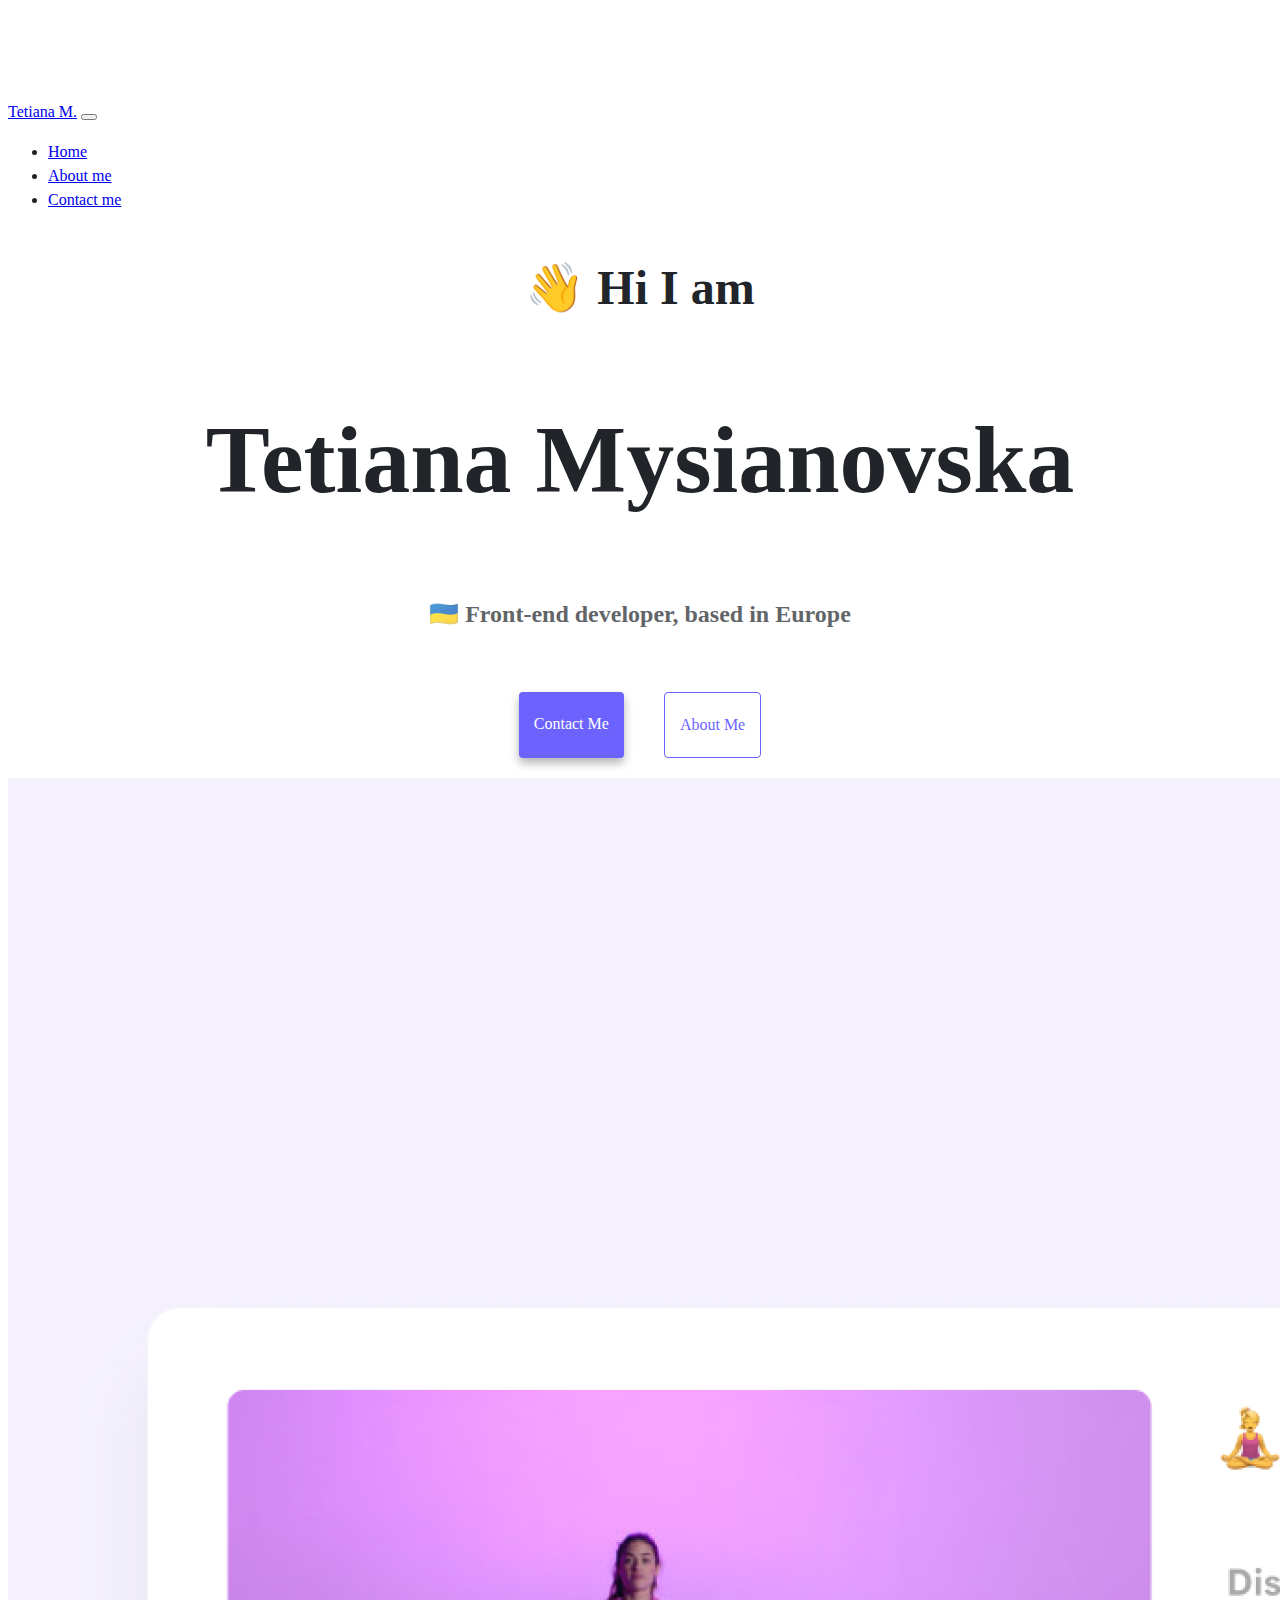
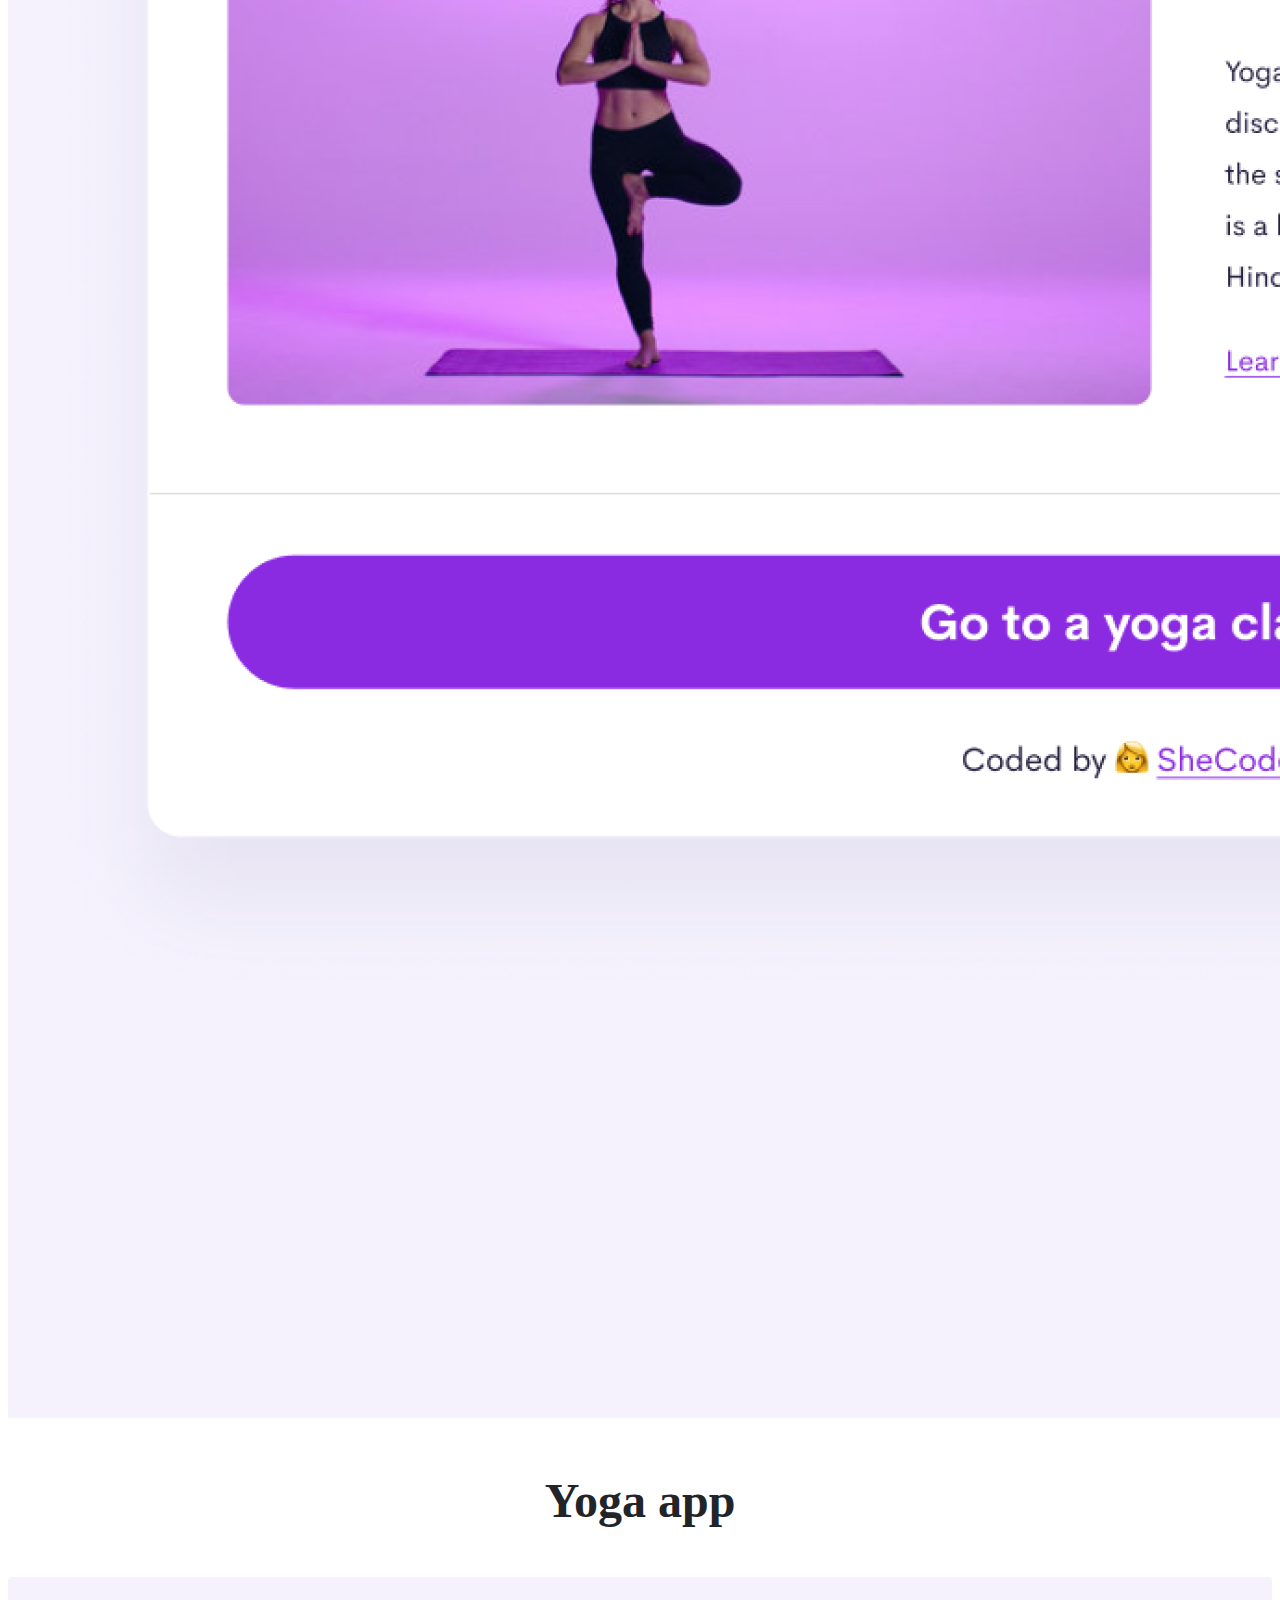
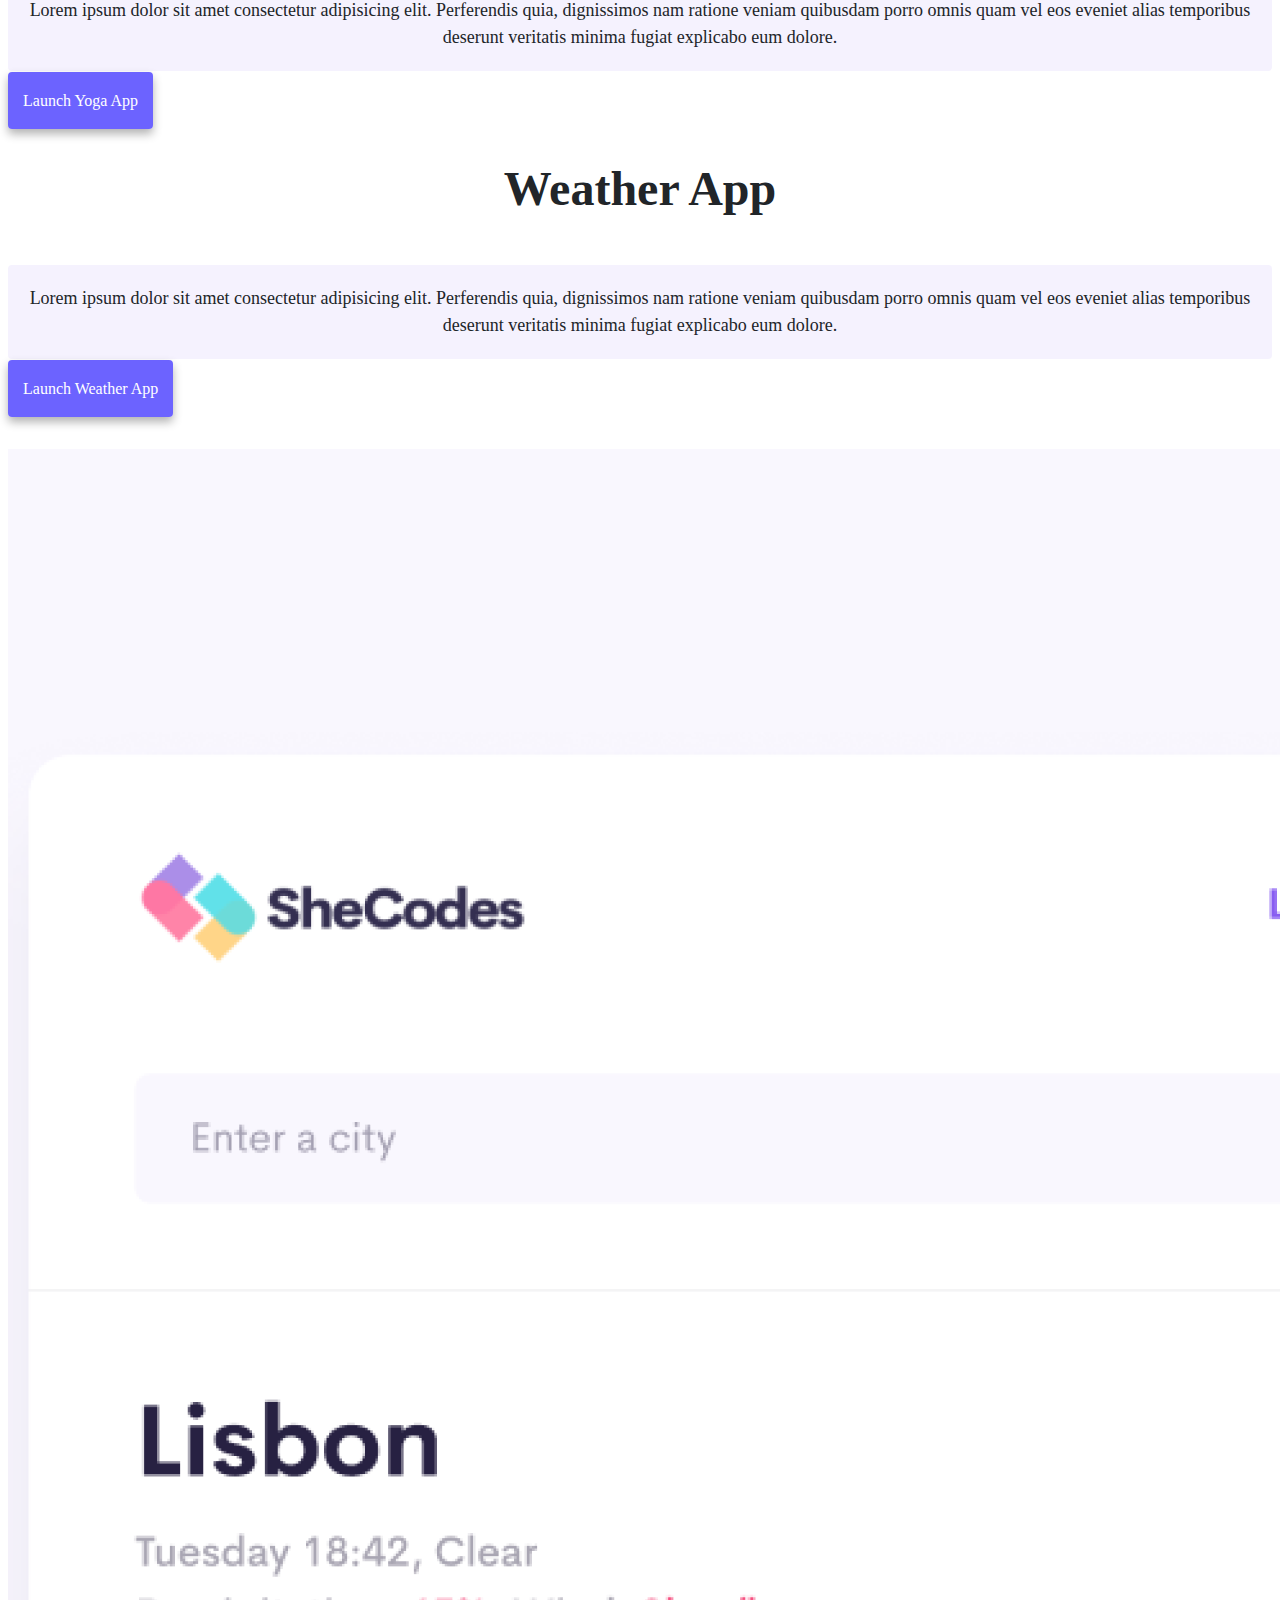
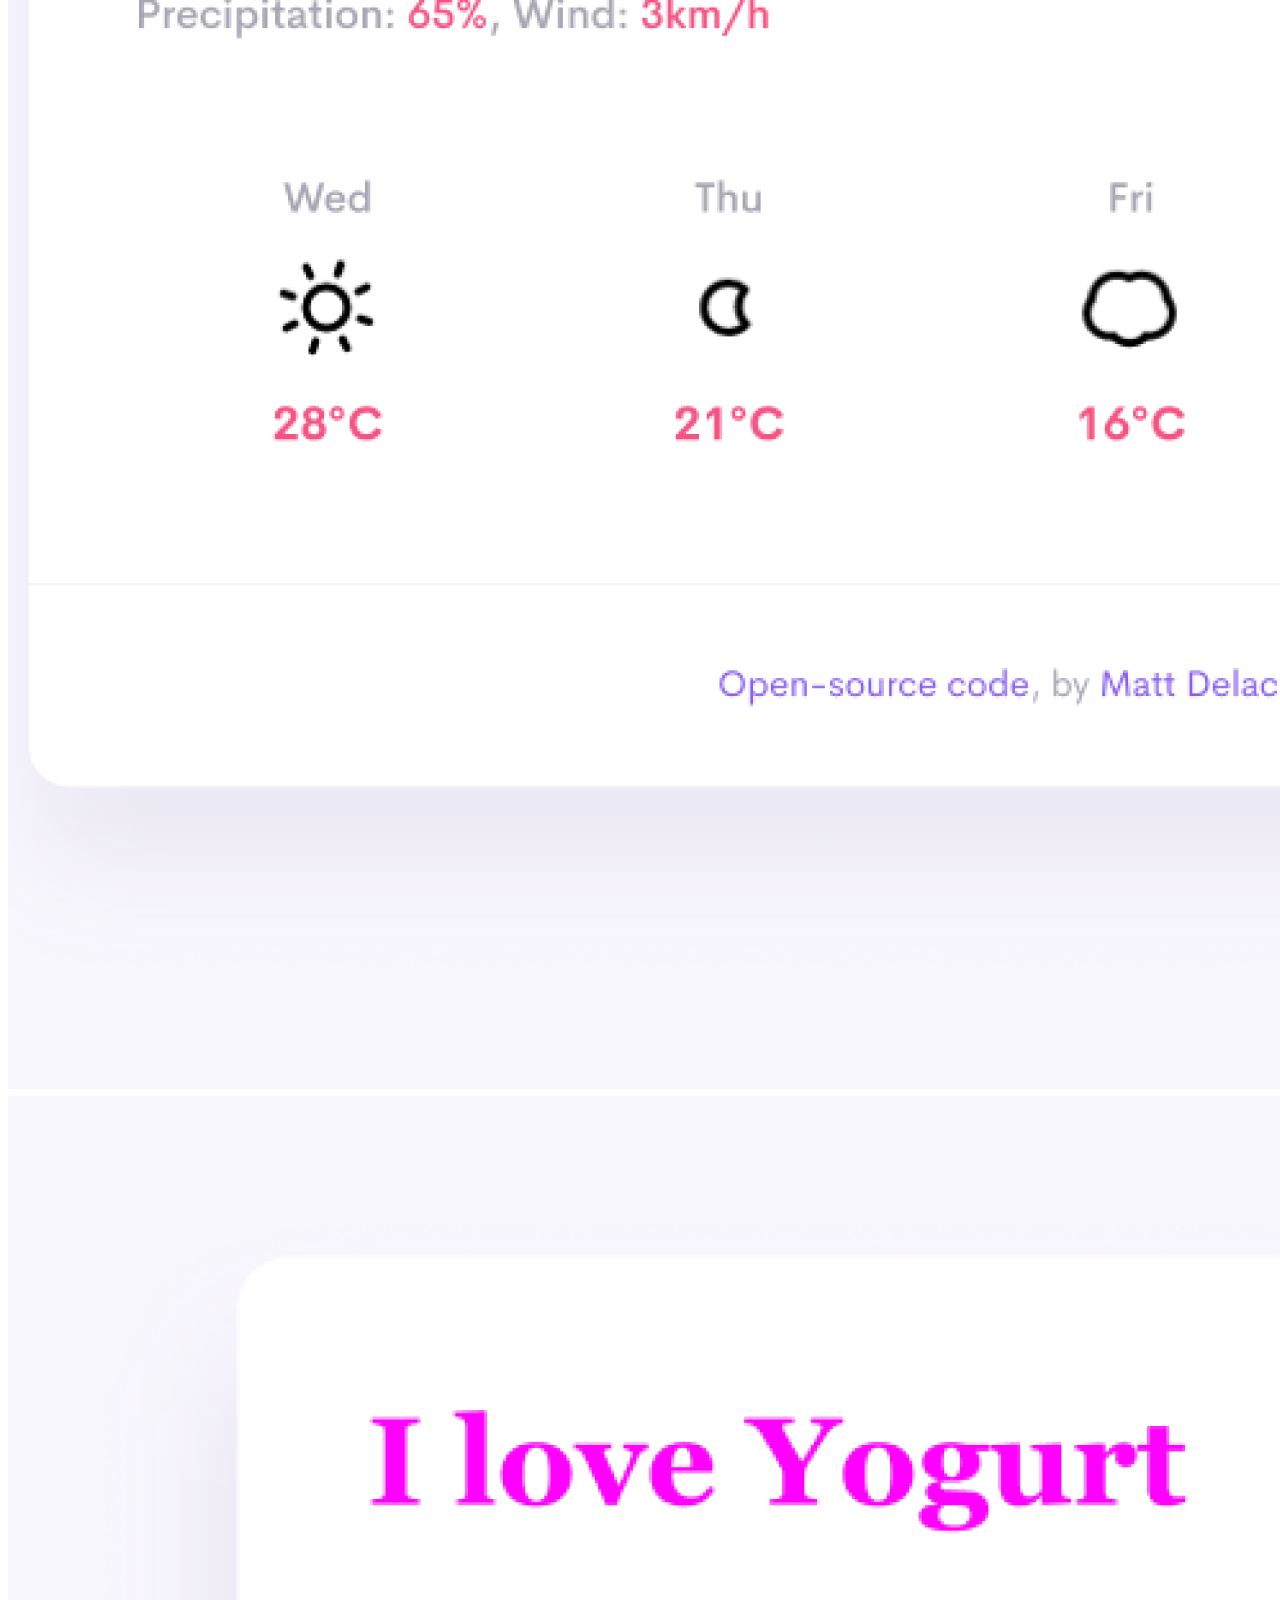
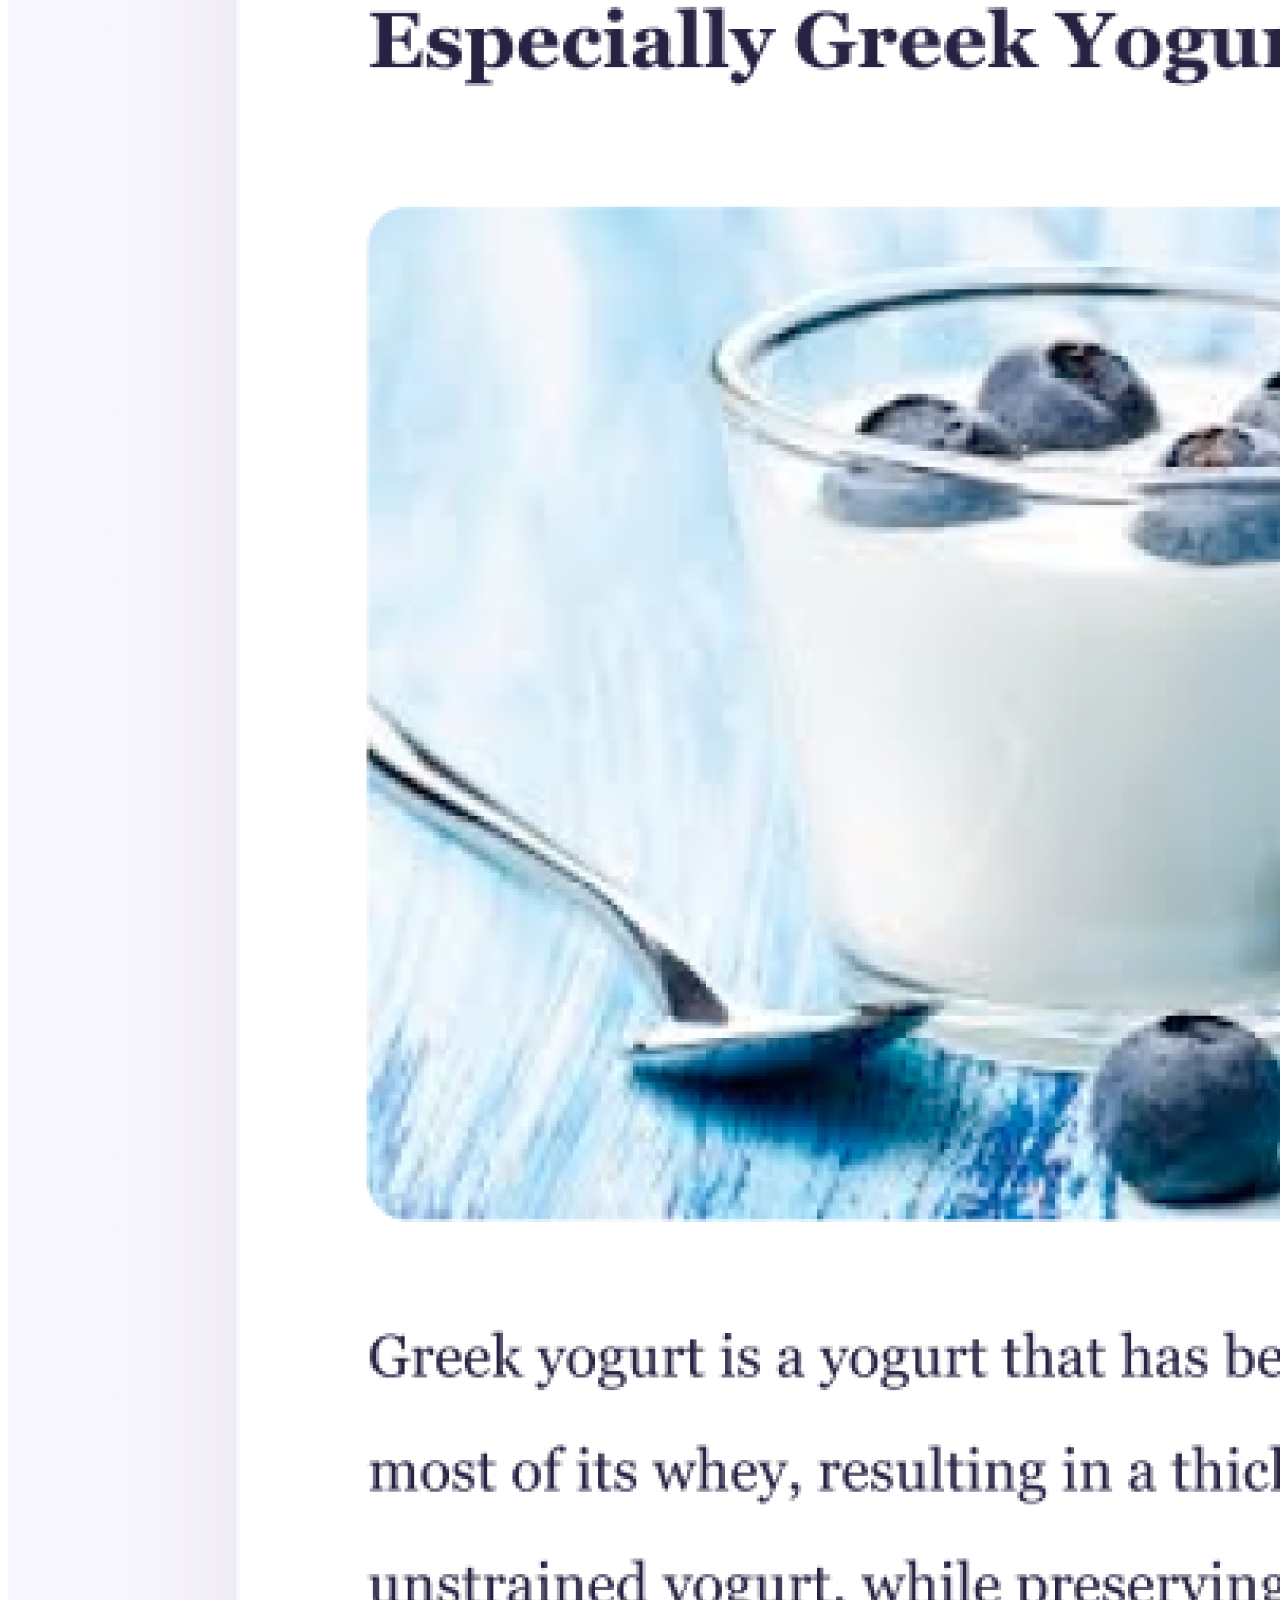
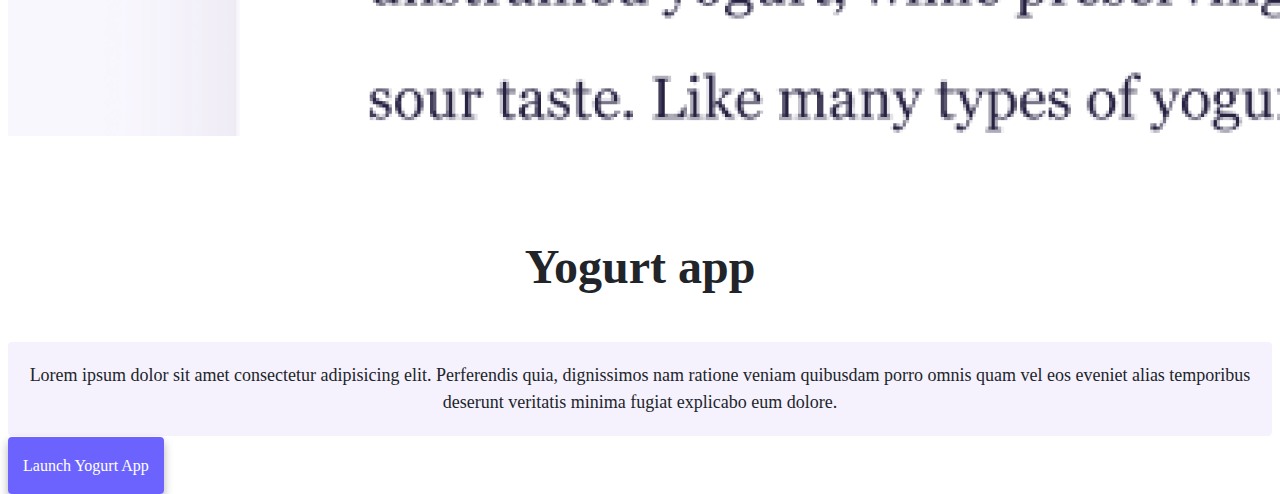
<file: index.html>
<!DOCTYPE html>
<html lang="en">

<head>
    <meta charset="UTF-8" />
    <meta http-equiv="X-UA-Compatible" content="IE=edge" />
    <meta name="viewport" content="width=device-width, initial-scale=1.0" />
    <meta name="description" content="This is a web page I builded as a part of my Code learning">
    <link href="https://cdn.jsdelivr.net/npm/bootstrap@5.3.2/dist/css/bootstrap.min.css" rel="stylesheet"
        integrity="sha384-T3c6CoIi6uLrA9TneNEoa7RxnatzjcDSCmG1MXxSR1GAsXEV/Dwwykc2MPK8M2HN" crossorigin="anonymous" />
    <script src="https://cdn.jsdelivr.net/npm/bootstrap@5.3.2/dist/js/bootstrap.bundle.min.js"
        integrity="sha384-C6RzsynM9kWDrMNeT87bh95OGNyZPhcTNXj1NW7RuBCsyN/o0jlpcV8Qyq46cDfL"
        crossorigin="anonymous"></script>
    <title>My web page - Tetiana M.</title>
    <link rel="stylesheet" href="style.css" />
</head>

<body>
    <nav class="navbar navbar-expand-lg bg-body-tertiary fixed-top">
        <div class="container-fluid">
            <a class="navbar-brand" href="index.html">Tetiana M.</a>
            <button class="navbar-toggler" type="button" data-bs-toggle="collapse" data-bs-target="#navbarNav"
                aria-controls="navbarNav" aria-expanded="false" aria-label="Toggle navigation">
                <span class="navbar-toggler-icon"></span>
            </button>
            <div class="collapse navbar-collapse" id="navbarNav">
                <ul class="navbar-nav">
                    <li class="nav-item">
                        <a class="nav-link active" aria-current="page" href="index.html">Home</a>
                    </li>
                    <li class="nav-item">
                        <a class="nav-link" href="about.html">About me</a>
                    </li>
                    <li class="nav-item">
                        <a class="nav-link" href="about.html#contact">Contact me</a>
                    </li>
                </ul>
            </div>
        </div>
    </nav>
    <h2>👋 Hi I am</h2>
    <h1>Tetiana Mysianovska</h1>
    <h3>🇺🇦 Front-end developer, based in Europe</h3>
    <div class="navigation-links">
        <a href="about.html#contact" class="contact-link" title="Contact button">Contact me</a>
        <a href="about.html" class="about-link" title="About page">About me</a>
    </div>
    <div class="container">
        <div class="row">
            <div class="col-md-6">
                <img src="images/yoga.png" class="img-fluid rounded d-none d-lg-block" alt="an app about yoga" />
            </div>
            <div class="col-md-6">
                <h2 class="mb-3">Yoga app</h2>
                <p>
                    Lorem ipsum dolor sit amet consectetur adipisicing elit. Perferendis
                    quia, dignissimos nam ratione veniam quibusdam porro omnis quam vel
                    eos eveniet alias temporibus deserunt veritatis minima fugiat
                    explicabo eum dolore.
                </p>
                <div class="mt-5">
                    <a href="#" class="primary-link" title="go to yoga app">Launch Yoga App</a>
                </div>
            </div>
        </div>
        <div class="row mt-5">
            <div class="col-md-6">
                <h2 class="mb-3">Weather App</h2>
                <p>
                    Lorem ipsum dolor sit amet consectetur adipisicing elit. Perferendis
                    quia, dignissimos nam ratione veniam quibusdam porro omnis quam vel
                    eos eveniet alias temporibus deserunt veritatis minima fugiat
                    explicabo eum dolore.
                </p>
                <div class="mb-5 mt-5">
                    <a href="#" class="primary-link" title="go to weather app">Launch Weather App</a>
                </div>
            </div>
            <div class="col-md-6">
                <img src="images/weather.png" class="img-fluid rounded d-none d-lg-block" alt="weather app" />
            </div>
        </div>
        <div class="row mt-5">
            <div class="col-md-6">
                <img src="images/yogurt.png" class="img-fluid rounded d-none d-lg-block mb-5"
                    alt="an app about yogurt" />
            </div>
            <div class="col-md-6">
                <h2 class="mb-3">Yogurt app</h2>
                <p>
                    Lorem ipsum dolor sit amet consectetur adipisicing elit. Perferendis
                    quia, dignissimos nam ratione veniam quibusdam porro omnis quam vel
                    eos eveniet alias temporibus deserunt veritatis minima fugiat
                    explicabo eum dolore.
                </p>
                <div class="mt-5">
                    <a href="#" class="primary-link mb-5" title="go to yogurt app">Launch Yogurt App</a>
                </div>
            </div>
        </div>
    </div>
</body>

</html>
</file>
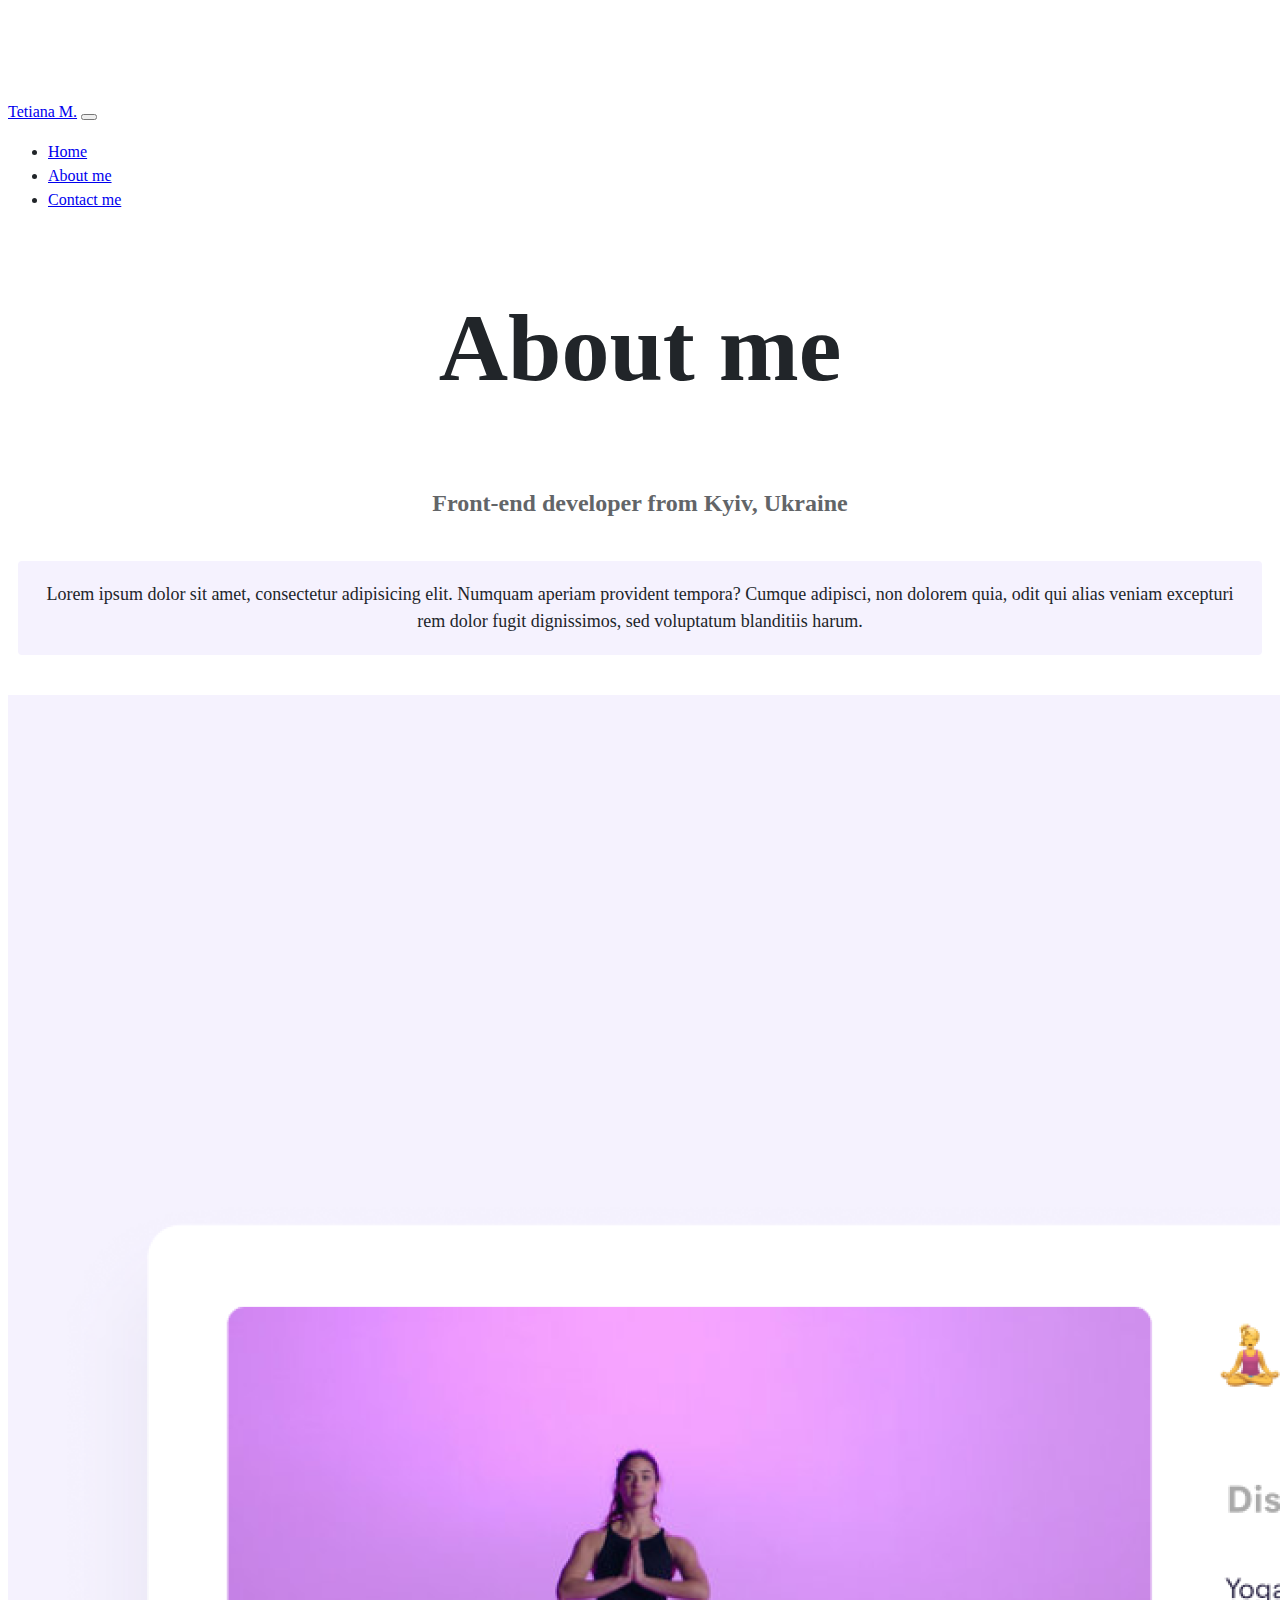
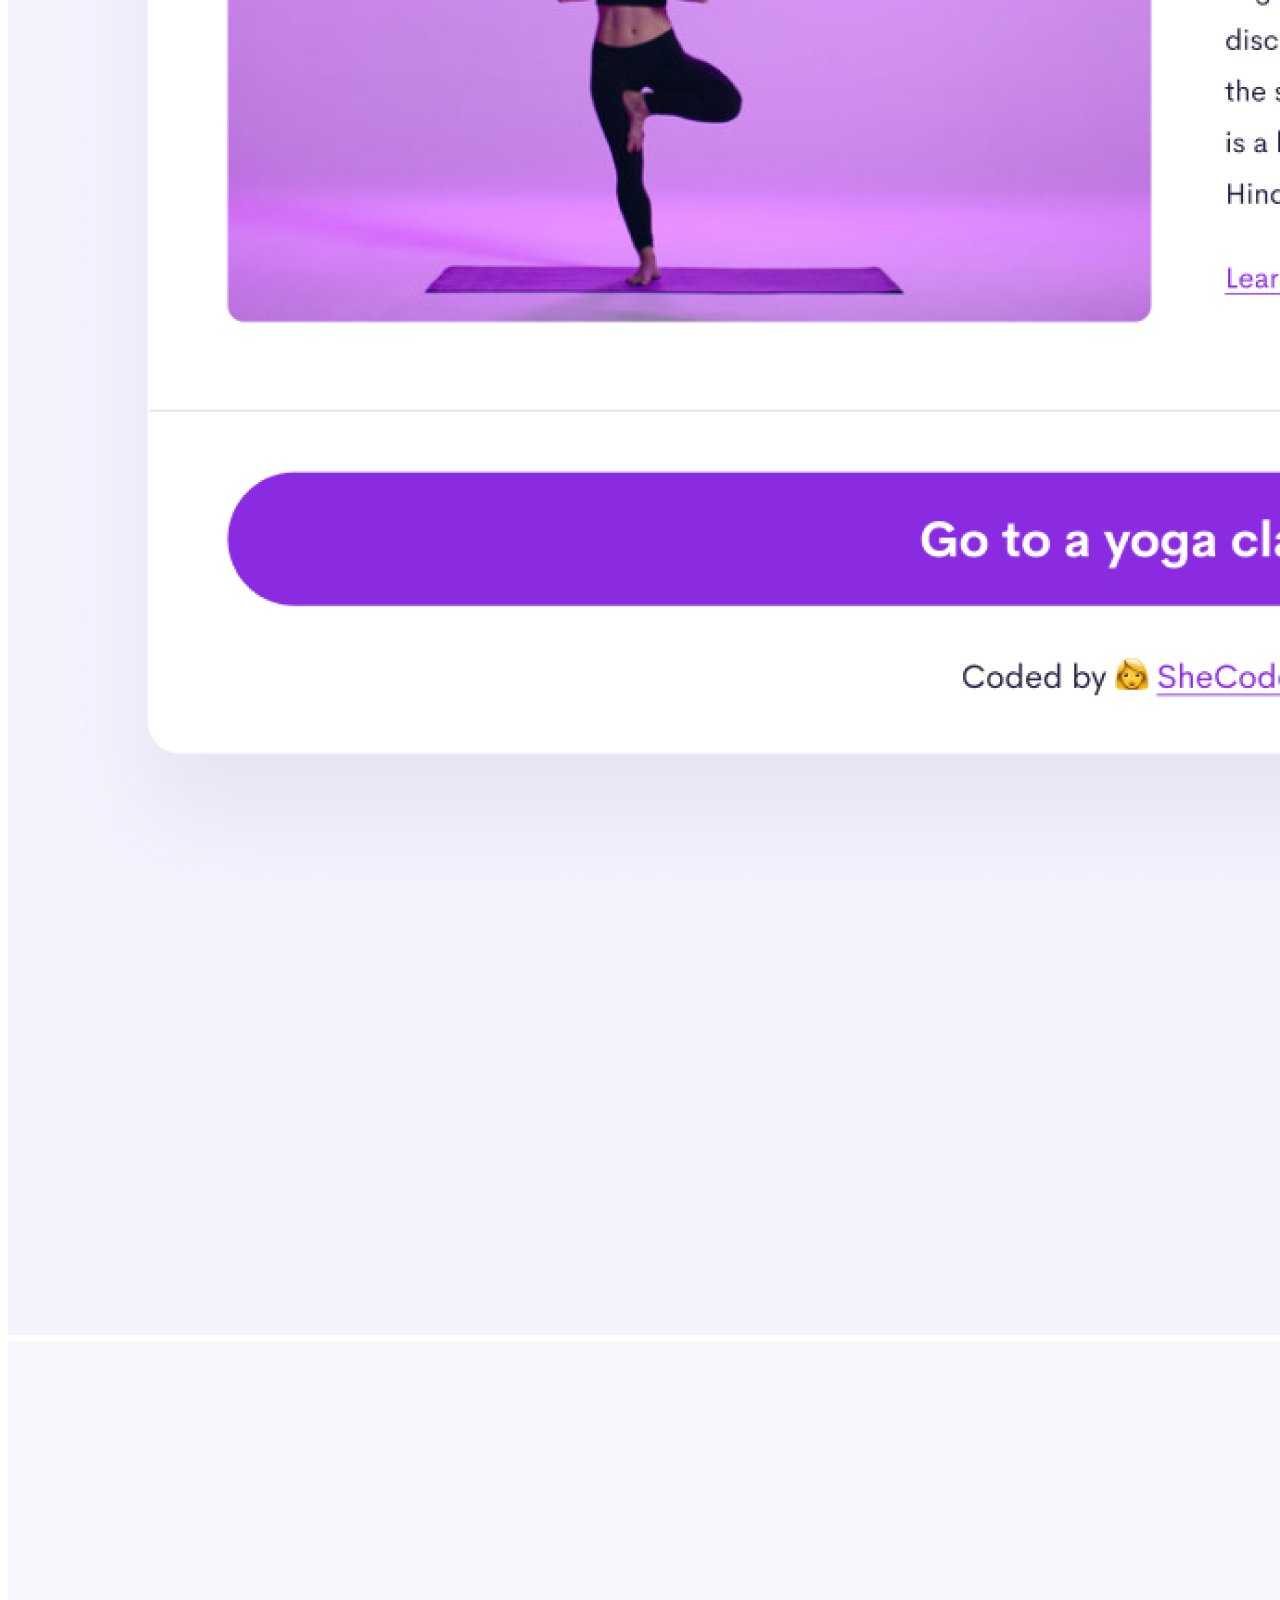
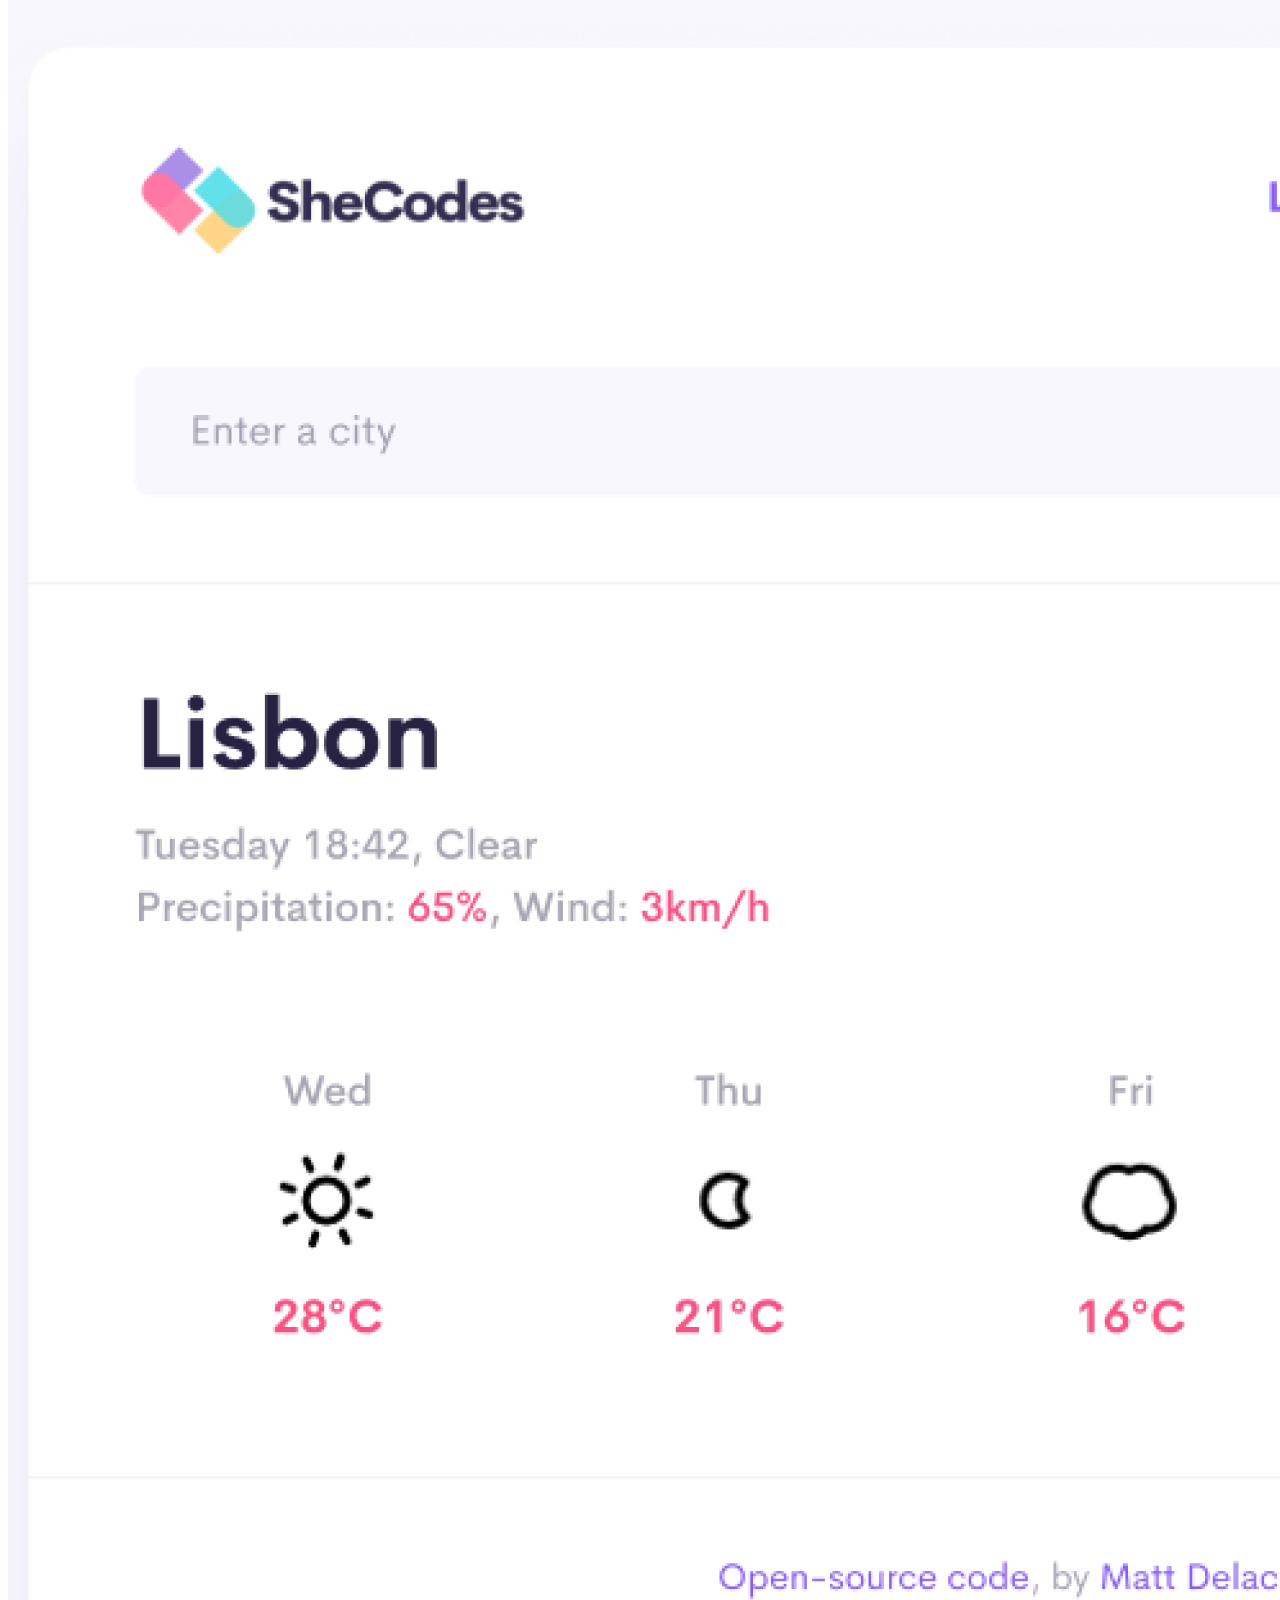
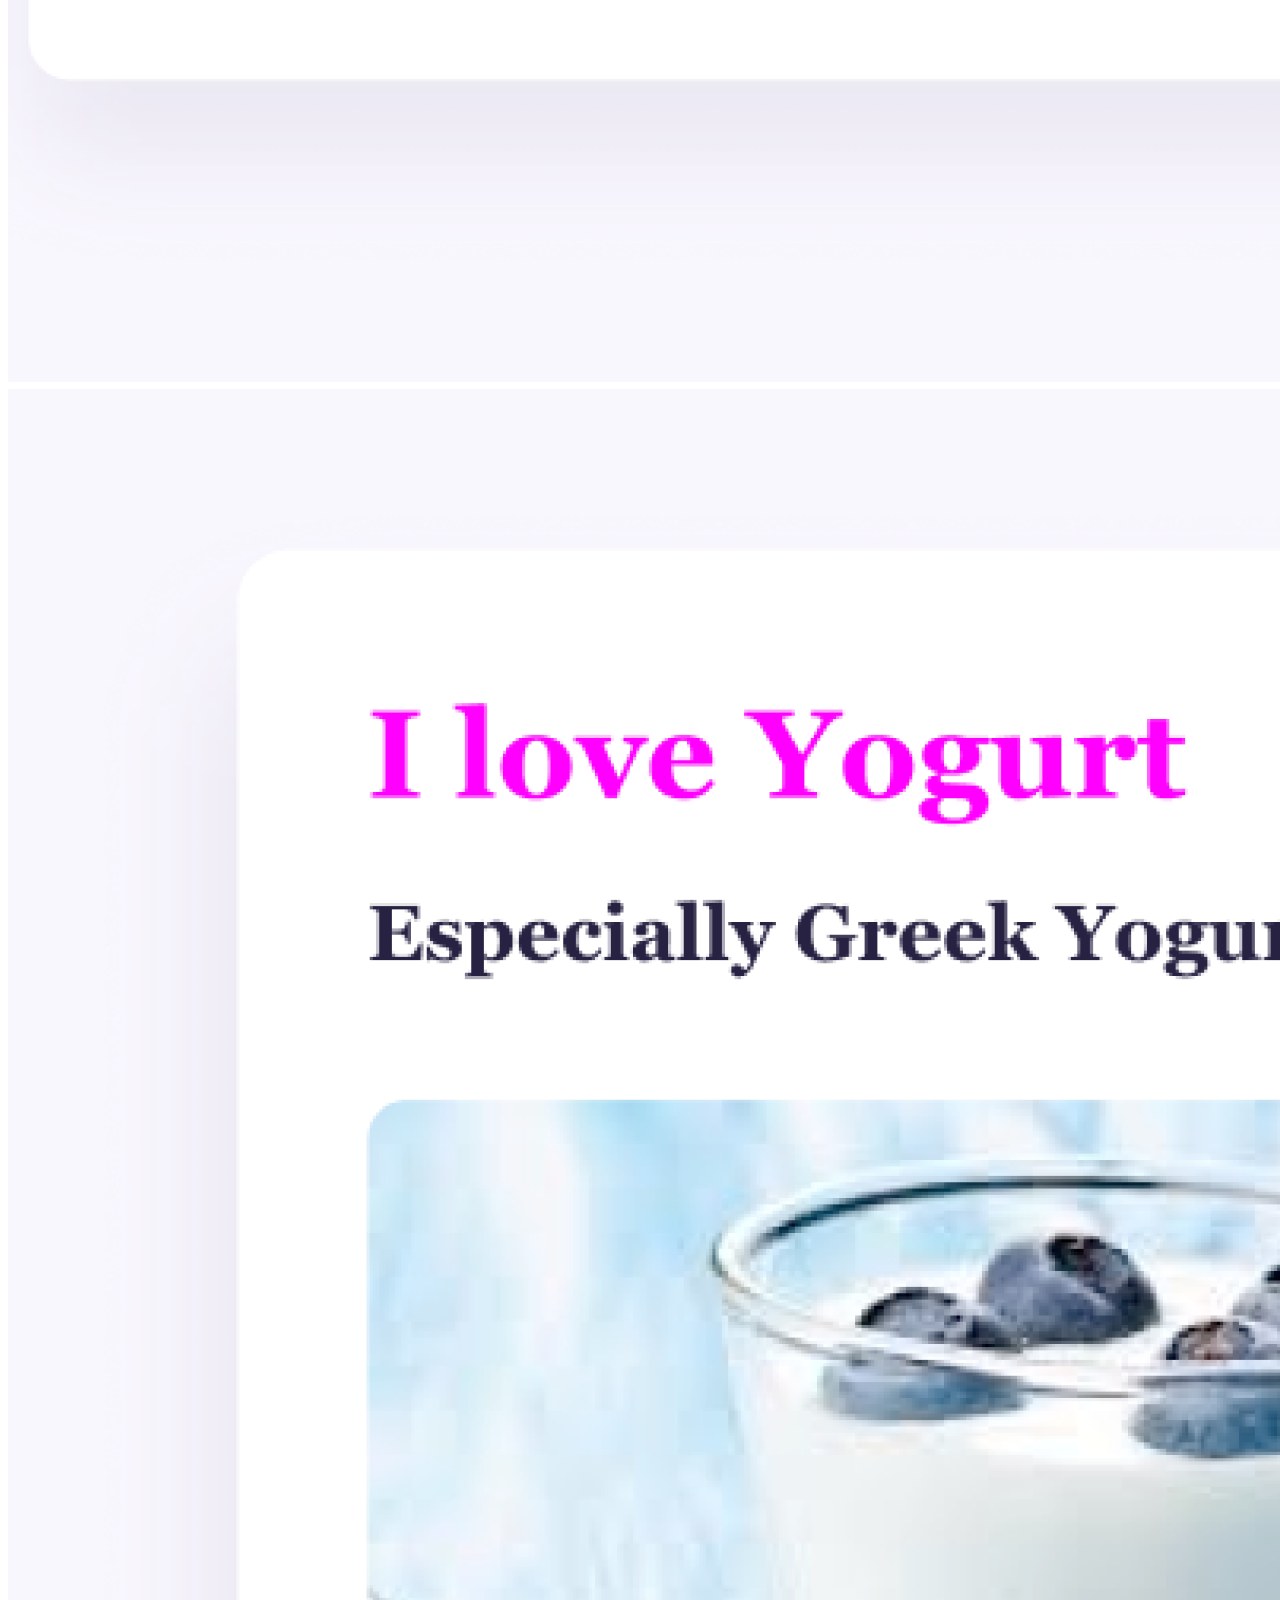
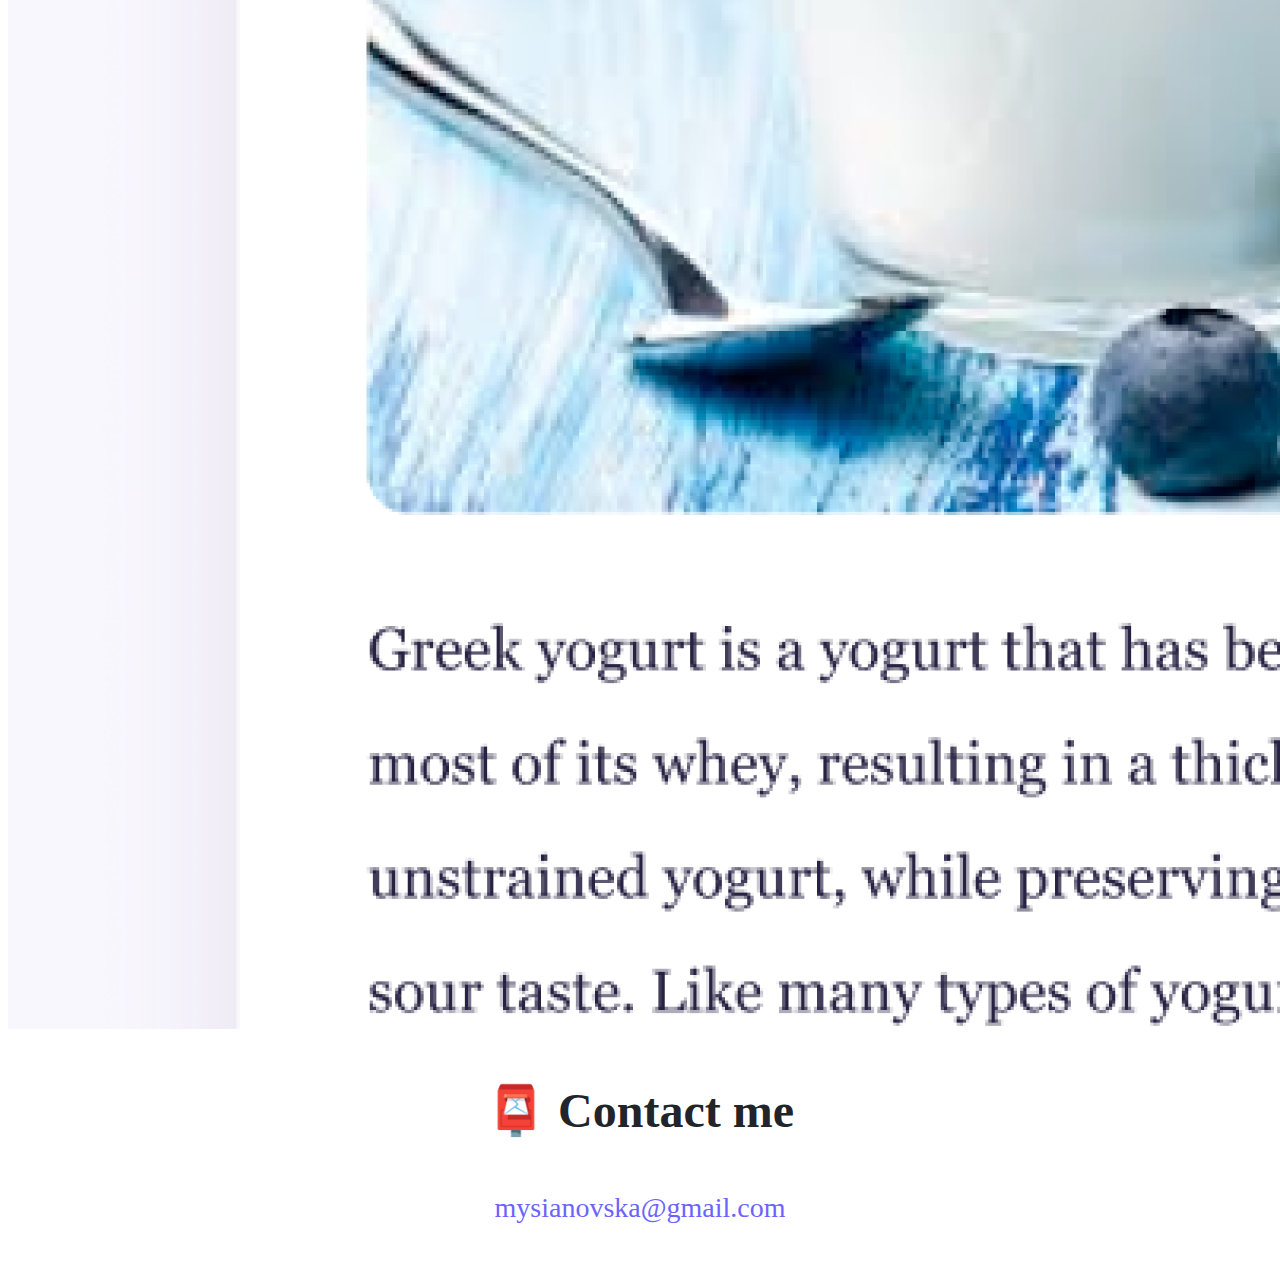
<file: about.html>
<!DOCTYPE html>
<html lang="en">

<head>
    <meta charset="UTF-8" />
    <meta http-equiv="X-UA-Compatible" content="IE=edge" />
    <meta name="viewport" content="width=device-width, initial-scale=1.0" />
    <meta name="description" content="More about me, my work and contacts to reach me at">
    <link href="https://cdn.jsdelivr.net/npm/bootstrap@5.3.2/dist/css/bootstrap.min.css" rel="stylesheet"
        integrity="sha384-T3c6CoIi6uLrA9TneNEoa7RxnatzjcDSCmG1MXxSR1GAsXEV/Dwwykc2MPK8M2HN" crossorigin="anonymous" />
    <script src="https://cdn.jsdelivr.net/npm/bootstrap@5.3.2/dist/js/bootstrap.bundle.min.js"
        integrity="sha384-C6RzsynM9kWDrMNeT87bh95OGNyZPhcTNXj1NW7RuBCsyN/o0jlpcV8Qyq46cDfL"
        crossorigin="anonymous"></script>
    <link rel="stylesheet" href="style.css" />
    <title>Find out more about Tetiana</title>
</head>

<body>
    <nav class="navbar navbar-expand-lg bg-body-tertiary fixed-top">
        <div class="container-fluid">
            <a class="navbar-brand" href="index.html">Tetiana M.</a>
            <button class="navbar-toggler" type="button" data-bs-toggle="collapse" data-bs-target="#navbarNav"
                aria-controls="navbarNav" aria-expanded="false" aria-label="Toggle navigation">
                <span class="navbar-toggler-icon"></span>
            </button>
            <div class="collapse navbar-collapse" id="navbarNav">
                <ul class="navbar-nav">
                    <li class="nav-item">
                        <a class="nav-link" aria-current="page" href="index.html">Home</a>
                    </li>
                    <li class="nav-item">
                        <a class="nav-link active" href="about.html">About me</a>
                    </li>
                    <li class="nav-item">
                        <a class="nav-link" href="about.html#contact">Contact me</a>
                    </li>
                </ul>
            </div>
        </div>
    </nav>
    <h1>About me</h1>
    <h3>Front-end developer from Kyiv, Ukraine</h3>
    <div class="about-paragraphs text-center">
        <p>
            Lorem ipsum dolor sit amet, consectetur adipisicing elit. Numquam
            aperiam provident tempora? Cumque adipisci, non dolorem quia, odit qui
            alias veniam excepturi rem dolor fugit dignissimos, sed voluptatum
            blanditiis harum.
        </p>
    </div>
    <div class="container">
        <div class="row">
            <div class="col-sm-4">
                <img src="images/yoga.png" class="img-fluid p-2 shadow rounded" alt="an app about yoga" />
            </div>
            <div class="col-sm-4">
                <img src="images/weather.png" class="img-fluid p-2 shadow rounded" alt="weather app" />
            </div>
            <div class="col-sm-4">
                <img src="images/yogurt.png" class="img-fluid p-2 shadow rounded" alt="an app about yogurt" />
            </div>
        </div>
    </div>
    <div id="contact" class="mt-5">
        <h2 class="text-center">📮 Contact me</h2>
        <a href="mailto:mysianovska@gmail.com" class="email-link mb-5" title="Send me an email">
            mysianovska@gmail.com
        </a>
    </div>
</body>

</html>
</file>
<file: style.css>
:root {
  --primary-color: #6c63ff;
  --secondary-color: #f5f2fe;
  --box-shadow: 0 5px 10px rgba(0, 0, 0, 0.3);
}

body {
  margin-top: 100px;
  font-family: var(--bs-font-sans-serif);
  font-size: 1rem;
  font-weight: 400;
  line-height: 1.5;
  color: #212529;
  background-color: #fff;
  -webkit-text-size-adjust: 100%;
  -webkit-tap-highlight-color: transparent;
}

h1,
h2,
h3 {
  text-align: center;
}

h1 {
  display: block;
  margin-block-start: 0.67em;
  margin-block-end: 0.67em;
  margin-inline-start: 0px;
  margin-inline-end: 0px;
  font-size: 96px;
}

h2 {
  font-size: 48px;
  margin-block-start: 0.83em;
  margin-block-end: 0.83em;
  margin-inline-start: 0px;
  margin-inline-end: 0px;
}

h3 {
  font-size: 24px;
  opacity: 0.7;
}

p {
  background: var(--secondary-color);
  padding: 20px;
  border-radius: 4px;
  font-size: 18px;
  line-height: 1.5;
  text-align: center;
}

.mb-5 {
  margin-bottom: 3rem !important;
}

.navigation-links {
  display: flex;
  margin-top: 40px;
  justify-content: center;
}

.navigation-links a {
  margin: 20px;
  border-radius: 4px;
  padding: 20px 15px;
  text-decoration: none;
  text-transform: capitalize;
}

.contact-link {
  background: var(--primary-color);
  box-shadow: var(--box-shadow);
  color: white;
}

.about-link {
  color: var(--primary-color);
  border: 1px solid var(--primary-color);
}

.homepage-link {
  color: var(--primary-color);
  text-align: center;
  display: block;
}

.about-paragraphs {
  display: flex;
  margin: 30px 0;
}

.about-paragraphs p {
  margin: 10px;
}

.email-link {
  display: flex;
  justify-content: center;
  color: var(--primary-color);
  font-size: 28px;
  text-decoration: none;
}

.email-link:hover {
  text-decoration: underline;
}

.primary-link {
  border-radius: 4px;
  padding: 20px 15px;
  text-decoration: none;
  text-transform: capitalize;
  background: var(--primary-color);
  box-shadow: var(--box-shadow);
  color: white;
}

a:-webkit-any-link {
  cursor: pointer;
}

@media (max-width: 600px) {
  h1 {
    font-size: 32px;
    font-weight: 500;
  }

  .primary-link {
    display: block;
    text-align: center;
  }
}
</file>
